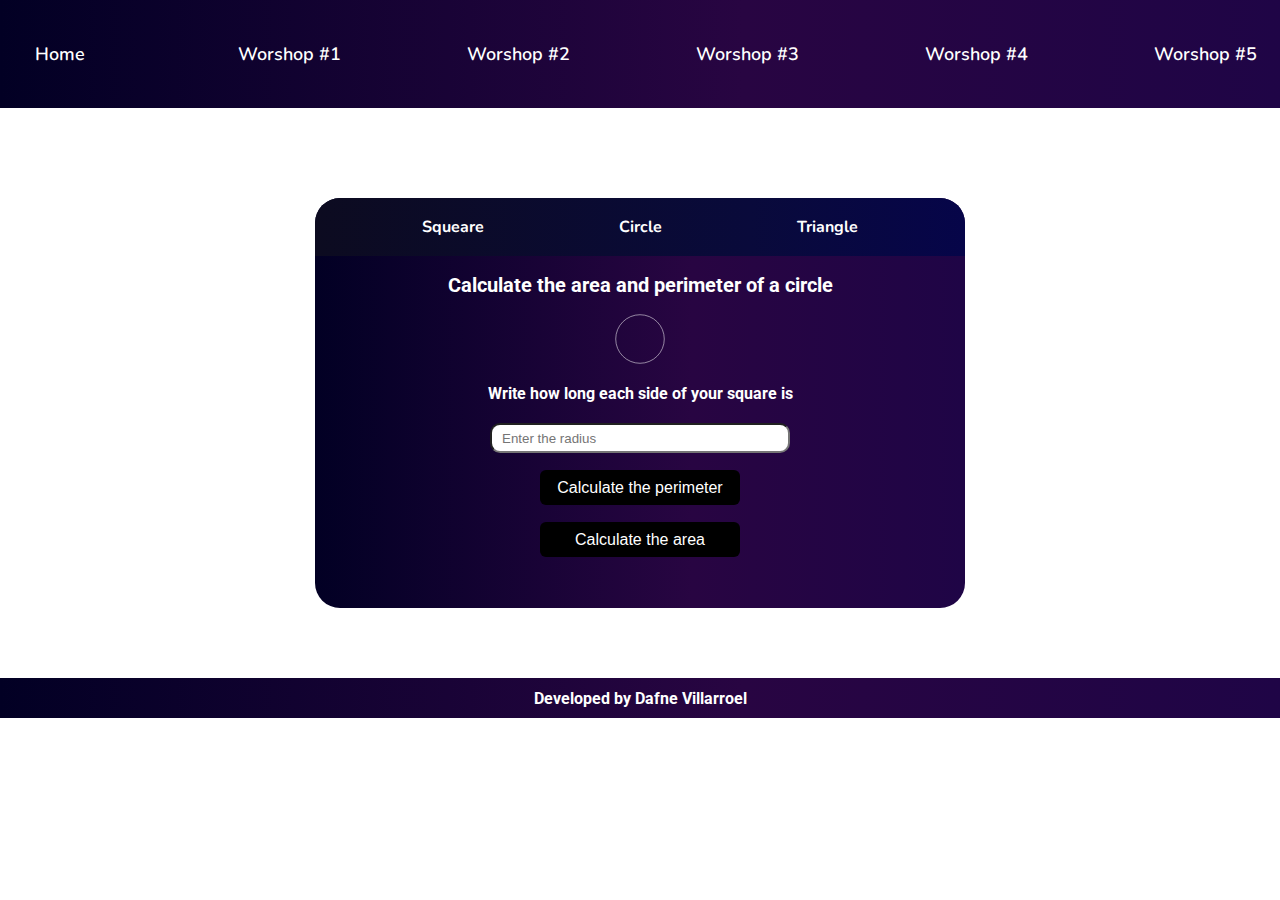
<file: circle.html>
<!DOCTYPE html>
<html lang="en">

<head>
  <meta charset="UTF-8">
  <meta http-equiv="X-UA-Compatible" content="IE=edge">
  <meta name="viewport" content="width=device-width, initial-scale=1.0">
  <title>Geometric figures - platzi-practical-course-javascript</title>
  <link rel="stylesheet" href="./public/css/figure.css">
  <link rel="stylesheet" href="./public/css/figureTablet.css" media="(min-width: 500px)">
  <link rel="preconnect" href="https://fonts.googleapis.com">
  <link rel="preconnect" href="https://fonts.gstatic.com" crossorigin>
  <link href="https://fonts.googleapis.com/css2?family=Nunito:wght@400;700&display=swap" rel="stylesheet">
  <link rel="preconnect" href="https://fonts.googleapis.com">
  <link rel="preconnect" href="https://fonts.gstatic.com" crossorigin>
  <link href="https://fonts.googleapis.com/css2?family=Nunito:wght@400;700&family=Roboto&display=swap" rel="stylesheet">

</head>

<body>
  <header class="header">
    <ul class="enlaces-menu">
      <li><a href="./index.html">Home</a></li>
      <li><a href="./circle.html">Worshop #1</a></li>
      <li><a href="./discounts.html">Worshop #2</a></li>
      <li><a href="./mean.html">Worshop #3</a></li>
      <li><a href="./median.html">Worshop #4</a></li>
      <li><a href="./mode.html">Worshop #5</a></li>
    </ul>
    <button class="ham" type="button">
      <span class="br-1"></span>
      <span class="br-2"></span>
      <span class="br-3"></span>
    </button>

  </header>

  <div class="wrapper">
    <div class="wrapper-content">
      <section class="circle-header">
        <section class="header-content">
          <ul class="Menu">
            <li class="Menu-item"><a href="./square.html">Squeare</a></li>
            <li class="Menu-item"><a href="./circle.html">Circle</a></li>
            <li class="Menu-item"><a href="./triangle.html">Triangle</a></li>
          </ul>
        </section>
        <section class="circle">
          <h2>Calculate the area and perimeter of a circle</h2>
          <div class="image">
            <img src="./public/images/oval.svg" alt="">
          </div>
          <label for="InputCircle">
            Write how long each side of your square is
          </label>
          <input id="InputCircle" type="number" placeholder="Enter the radius" />
          <button class="button-content" type="button" onclick="calculatePerimeterCircle()">
            Calculate the perimeter
          </button>
          <button class="button-content" type="button" onclick="calculateAreaCircle()">
            Calculate the area
          </button>
          <p id="ResultCp"></p>
          <p id="ResultCa"></p>
        </section>
    </div>
  </div>
  <section class="footer">
    <div>
      <h3>Developed by Dafne Villarroel</h3>
    </div>
  </section>
  <script src="./src/figures.js"></script>

</body>

</html>
</file>
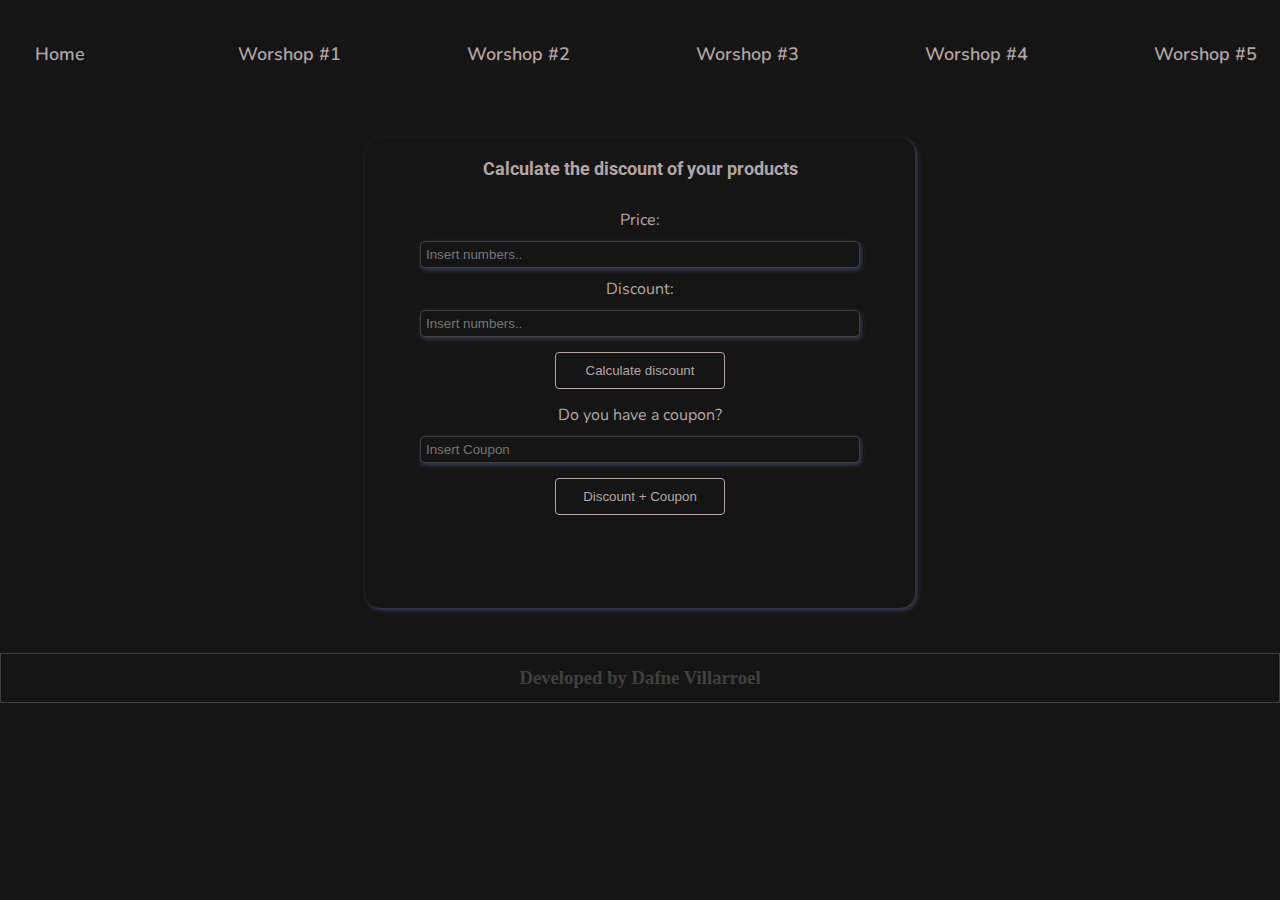
<file: discounts.html>
<!DOCTYPE html>
<html lang="en">

<head>
  <meta charset="UTF-8">
  <meta http-equiv="X-UA-Compatible" content="IE=edge">
  <meta name="viewport" content="width=device-width, initial-scale=1.0">
  <title>Percentages and discounts</title>
  <link rel="stylesheet" href="./public/css/discounts.css">
  <link rel="stylesheet" href="./public/css/discountsTablet.css" media="(min-width: 500px)">
  <link rel="preconnect" href="https://fonts.googleapis.com">
  <link rel="preconnect" href="https://fonts.gstatic.com" crossorigin>
  <link href="https://fonts.googleapis.com/css2?family=Nunito:wght@400;700&display=swap" rel="stylesheet">
  <link rel="preconnect" href="https://fonts.googleapis.com">
  <link rel="preconnect" href="https://fonts.gstatic.com" crossorigin>
  <link href="https://fonts.googleapis.com/css2?family=Nunito:wght@400;700&family=Roboto&display=swap" rel="stylesheet">
</head>

<body>
  <header class="header">
    <ul class="enlaces-menu">
      <li><a href="./index.html">Home</a></li>
      <li><a href="./circle.html">Worshop #1</a></li>
      <li><a href="./discounts.html">Worshop #2</a></li>
      <li><a href="./mean.html">Worshop #3</a></li>
      <li><a href="./median.html">Worshop #4</a></li>
      <li><a href="./mode.html">Worshop #5</a></li>
    </ul>
    <button class="ham" type="button">
      <span class="br-1"></span>
      <span class="br-2"></span>
      <span class="br-3"></span>
    </button>

  </header>
  <section class="wrapper">
    <div class="wrapper-content">
      <h2>Calculate the discount of your products</h2>
      <label for="InputPrice">Price:</label>
      <div>
        <input id="InputPrice" type="number" placeholder="Insert numbers..">
      </div>
      <label for="InputDiscound">Discount:</label>
      <input id="InputDiscound" type="number" placeholder="Insert numbers..">
      <button class="button-content" type="button" onclick="onclickButtonPriceDiscount()">
        Calculate discount
      </button>
      <label for="InputCoupon">Do you have a coupon?</label>
      <input id="InputCoupon" type="text" placeholder="Insert Coupon">
      <button class="button-content" type="button" onclick="onclickButtonPriceCupon()">
        Discount + Coupon
      </button>
      <p id="ResultP"></p>
      <p id="ResultPC"></p>
    </div>
  </section>
  <section class="footer">
    <h3>Developed by Dafne Villarroel</h3>
  </section>
  <script src="./src/discounts.js"></script>
</body>

</html>
</file>
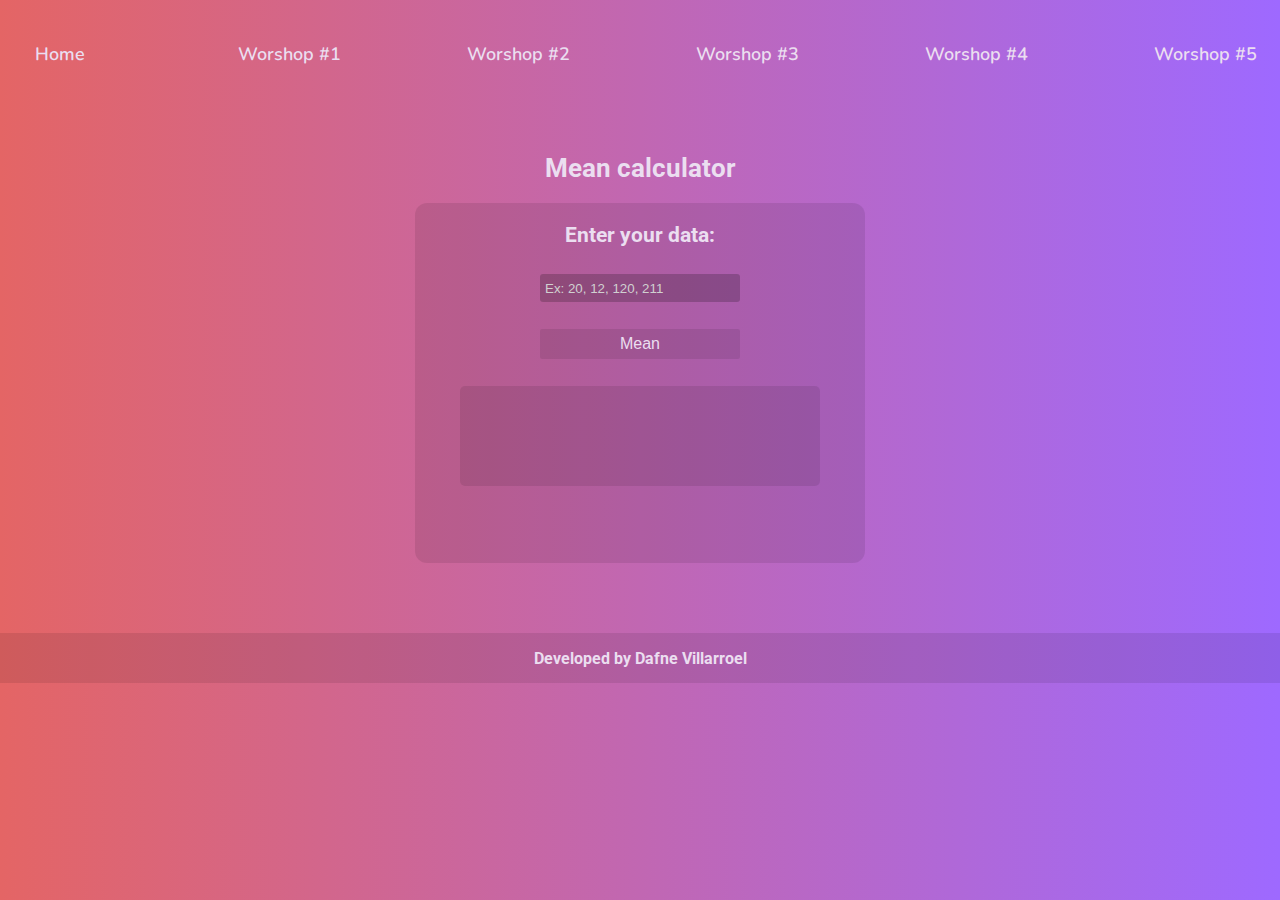
<file: mean.html>
<!DOCTYPE html>
<html lang="en">

<head>
  <meta charset="UTF-8">
  <meta http-equiv="X-UA-Compatible" content="IE=edge">
  <meta name="viewport" content="width=device-width, initial-scale=1.0">
  <link rel="preconnect" href="https://fonts.googleapis.com">
  <link rel="preconnect" href="https://fonts.gstatic.com" crossorigin>
  <link href="https://fonts.googleapis.com/css2?family=Roboto:wght@400;700&display=swap" rel="stylesheet">
  <link rel="preconnect" href="https://fonts.googleapis.com">
  <link rel="preconnect" href="https://fonts.gstatic.com" crossorigin>
  <link href="https://fonts.googleapis.com/css2?family=Nunito&display=swap" rel="stylesheet">
  <link rel="stylesheet" href="./public/css/mean.css">
  <link rel="stylesheet" href="./public/css/meanTablet.css" media="(min-width: 500px)">
  <title>Mean</title>
</head>

<body>
  <header class="header">
    <ul class="enlaces-menu">
      <li><a href="./index.html">Home</a></li>
      <li><a href="./circle.html">Worshop #1</a></li>
      <li><a href="./discounts.html">Worshop #2</a></li>
      <li><a href="./mean.html">Worshop #3</a></li>
      <li><a href="./median.html">Worshop #4</a></li>
      <li><a href="./mode.html">Worshop #5</a></li>
    </ul>
    <button class="ham" type="button">
      <span class="br-1"></span>
      <span class="br-2"></span>
      <span class="br-3"></span>
    </button>

  </header>
  <section class="wrapper">
    <h1>Mean calculator</h1>
    <div class="wrapper-content">
      <label for="CALCULATE-LIST">Enter your data: </label>
      <input id="CALCULATE-LIST" type="text" placeholder="Ex: 20, 12, 120, 211">
      <button class="button-content" type="button" onclick="calculateAverage()">Mean</button>
      <div class="answer_container">
        <p id="ResultM"></p>
      </div>

    </div>
  </section>
  <section class="footer">
    <h3>Developed by Dafne Villarroel</h3>
  </section>
  <script src="./src/mean.js"></script>
</body>

</html>
</file>
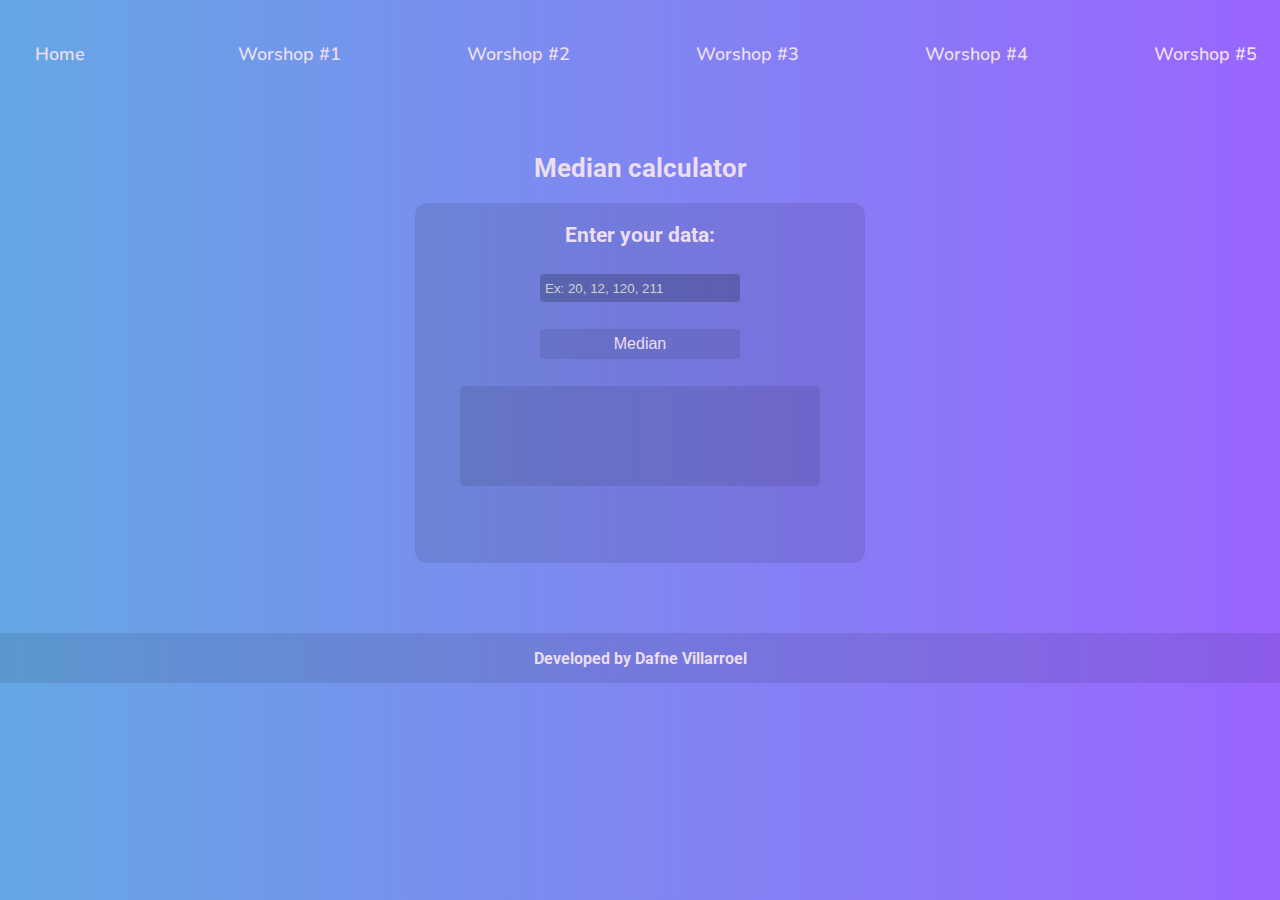
<file: median.html>
<!DOCTYPE html>
<html lang="en">

<head>
  <meta charset="UTF-8">
  <meta http-equiv="X-UA-Compatible" content="IE=edge">
  <meta name="viewport" content="width=device-width, initial-scale=1.0">
  <link rel="preconnect" href="https://fonts.googleapis.com">
  <link rel="preconnect" href="https://fonts.gstatic.com" crossorigin>
  <link href="https://fonts.googleapis.com/css2?family=Roboto:wght@400;700&display=swap" rel="stylesheet">
  <link rel="preconnect" href="https://fonts.googleapis.com">
  <link rel="preconnect" href="https://fonts.gstatic.com" crossorigin>
  <link href="https://fonts.googleapis.com/css2?family=Nunito&display=swap" rel="stylesheet">
  <link rel="stylesheet" href="./public/css/median.css">
  <link rel="stylesheet" href="./public/css/meanTablet.css" media="(min-width: 500px)">
  <title>Median</title>
</head>

<body>
  <header class="header">
    <ul class="enlaces-menu">
      <li><a href="./index.html">Home</a></li>
      <li><a href="./circle.html">Worshop #1</a></li>
      <li><a href="./discounts.html">Worshop #2</a></li>
      <li><a href="./mean.html">Worshop #3</a></li>
      <li><a href="./median.html">Worshop #4</a></li>
      <li><a href="./mode.html">Worshop #5</a></li>
    </ul>
    <button class="ham" type="button">
      <span class="br-1"></span>
      <span class="br-2"></span>
      <span class="br-3"></span>
    </button>

  </header>
  <section class="wrapper">
    <h1>Median calculator</h1>
    <div class="wrapper-content">
      <label for="CALCULATE-LIST">Enter your data: </label>
      <input id="CALCULATE-LIST" type="text" placeholder="Ex: 20, 12, 120, 211">
      <button class="button-content" type="button" onclick="calculateMedian()">Median</button>
      <div class="answer_container">
        <p id="ResultM"></p>
      </div>
    </div>
  </section>
  <section class="footer">
    <h3>Developed by Dafne Villarroel</h3>
  </section>
  <script src="./src/mean.js"></script>
</body>

</html>
</file>
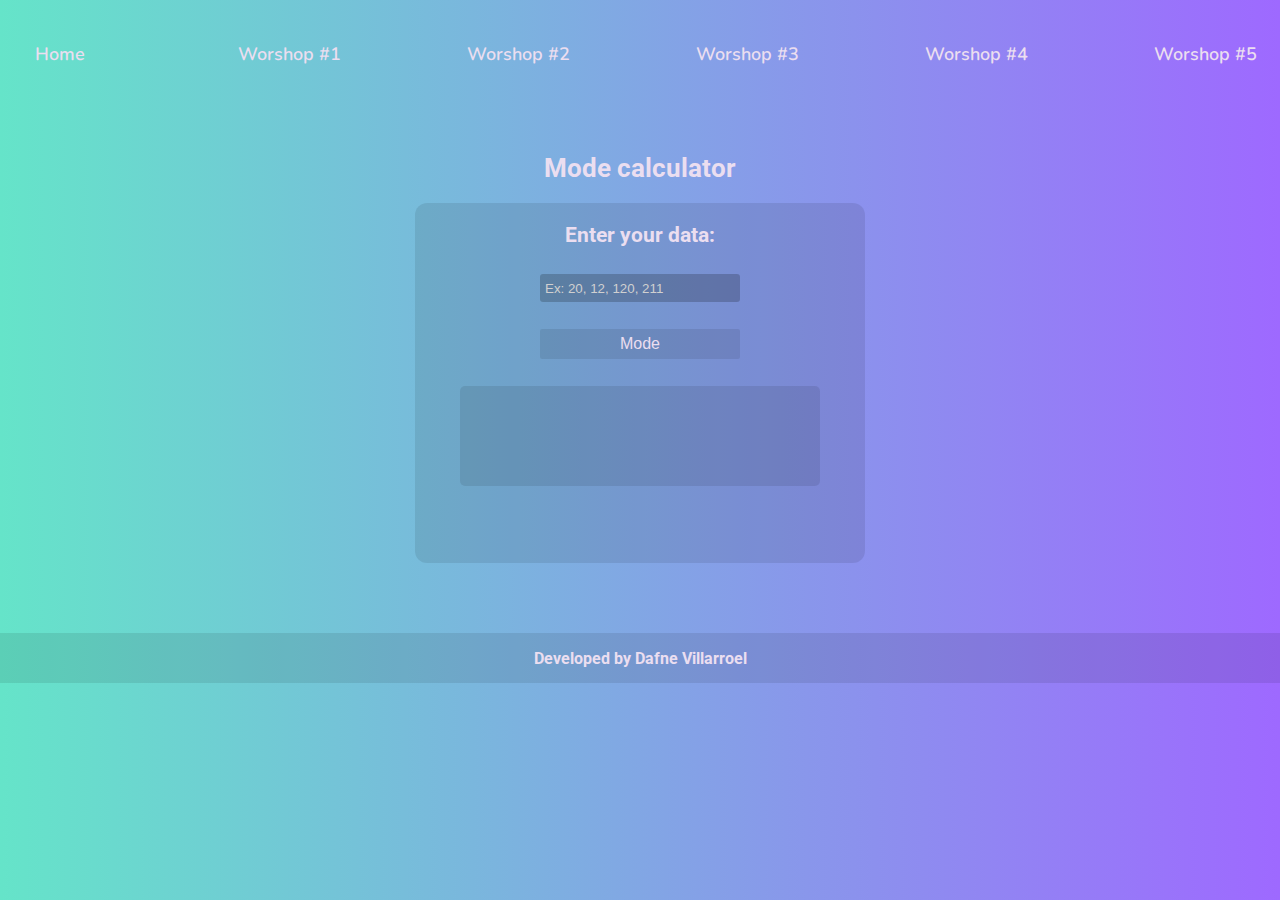
<file: mode.html>
<!DOCTYPE html>
<html lang="en">

<head>
  <meta charset="UTF-8">
  <meta http-equiv="X-UA-Compatible" content="IE=edge">
  <meta name="viewport" content="width=device-width, initial-scale=1.0">
  <link rel="preconnect" href="https://fonts.googleapis.com">
  <link rel="preconnect" href="https://fonts.gstatic.com" crossorigin>
  <link href="https://fonts.googleapis.com/css2?family=Roboto:wght@400;700&display=swap" rel="stylesheet">
  <link rel="preconnect" href="https://fonts.googleapis.com">
  <link rel="preconnect" href="https://fonts.gstatic.com" crossorigin>
  <link href="https://fonts.googleapis.com/css2?family=Nunito&display=swap" rel="stylesheet">
  <link rel="stylesheet" href="./public/css/mode.css">
  <link rel="stylesheet" href="./public/css/meanTablet.css" media="(min-width: 500px)">
  <title>Mode</title>
</head>

<body>
  <header class="header">
    <ul class="enlaces-menu">
      <li><a href="./index.html">Home</a></li>
      <li><a href="./circle.html">Worshop #1</a></li>
      <li><a href="./discounts.html">Worshop #2</a></li>
      <li><a href="./mean.html">Worshop #3</a></li>
      <li><a href="./median.html">Worshop #4</a></li>
      <li><a href="./mode.html">Worshop #5</a></li>
    </ul>
    <button class="ham" type="button">
      <span class="br-1"></span>
      <span class="br-2"></span>
      <span class="br-3"></span>
    </button>

  </header>
  <section class="wrapper">
    <h1>Mode calculator</h1>
    <div class="wrapper-content">
      <label for="CALCULATE-LIST">Enter your data: </label>
      <input id="CALCULATE-LIST" type="text" placeholder="Ex: 20, 12, 120, 211">
      <button class="button-content" type="button" onclick="calculateMode()">Mode</button>
      <div class="answer_container">
        <p id="ResultM"></p>
      </div>

    </div>
  </section>
  <section class="footer">
    <h3>Developed by Dafne Villarroel</h3>
  </section>
  <script src="./src/mean.js"></script>
</body>

</html>
</file>
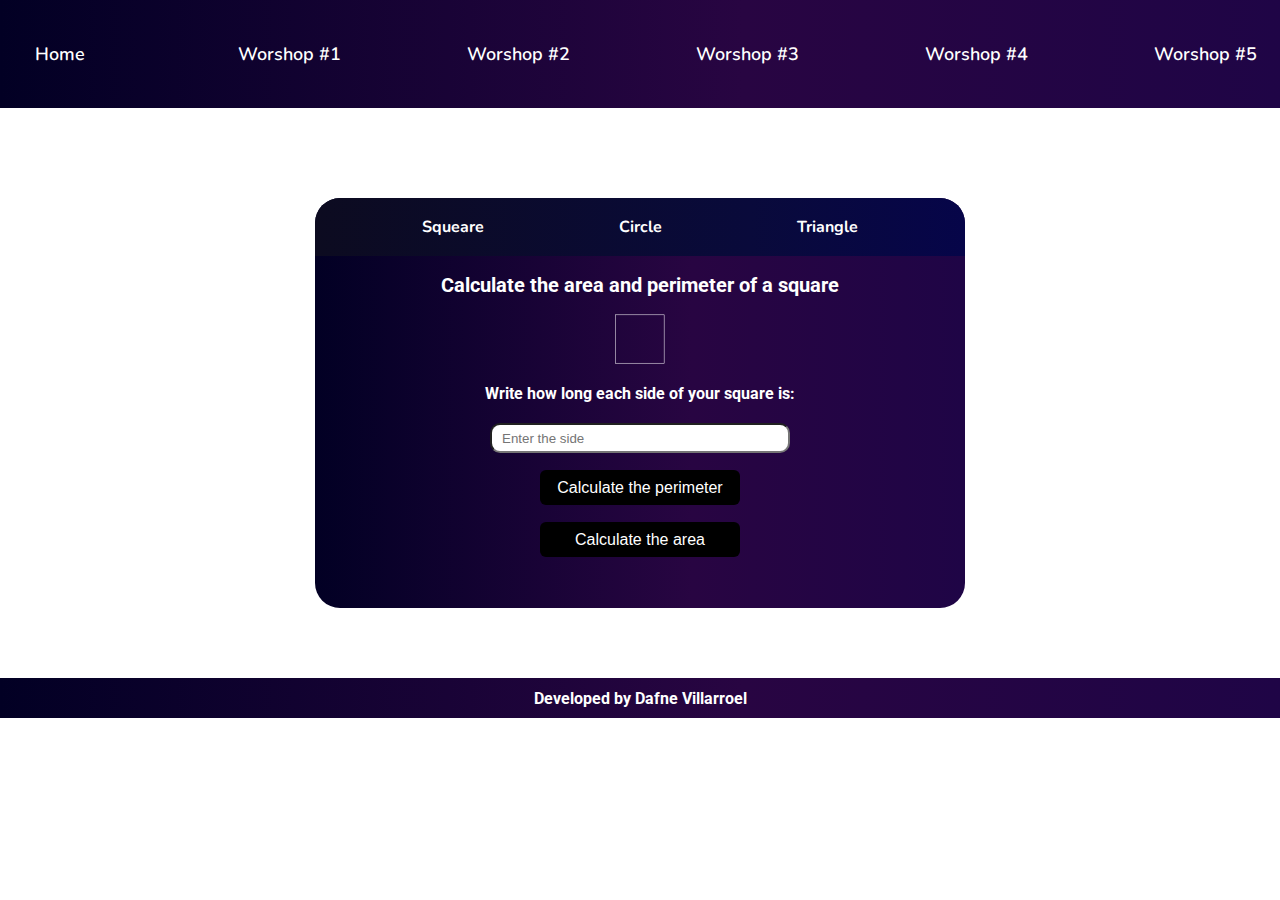
<file: square.html>
<!DOCTYPE html>
<html lang="en">

<head>
  <meta charset="UTF-8">
  <meta http-equiv="X-UA-Compatible" content="IE=edge">
  <meta name="viewport" content="width=device-width, initial-scale=1.0">
  <title>Geometric figures - platzi-practical-course-javascript</title>
  <link rel="stylesheet" href="./public/css/figure.css">
  <link rel="stylesheet" href="./public/css/figureTablet.css" media="(min-width: 500px)">
  <link rel="preconnect" href="https://fonts.googleapis.com">
  <link rel="preconnect" href="https://fonts.gstatic.com" crossorigin>
  <link href="https://fonts.googleapis.com/css2?family=Nunito:wght@400;700&display=swap" rel="stylesheet">
  <link rel="preconnect" href="https://fonts.googleapis.com">
  <link rel="preconnect" href="https://fonts.gstatic.com" crossorigin>
  <link href="https://fonts.googleapis.com/css2?family=Nunito:wght@400;700&family=Roboto&display=swap" rel="stylesheet">

</head>

<body>

  <header class="header">
    <ul class="enlaces-menu">
      <li><a href="./index.html">Home</a></li>
      <li><a href="./circle.html">Worshop #1</a></li>
      <li><a href="./discounts.html">Worshop #2</a></li>
      <li><a href="./mean.html">Worshop #3</a></li>
      <li><a href="./median.html">Worshop #4</a></li>
      <li><a href="./mode.html">Worshop #5</a></li>
    </ul>
    <button class="ham" type="button">
      <span class="br-1"></span>
      <span class="br-2"></span>
      <span class="br-3"></span>
    </button>

  </header>
  </section>
  <div class="wrapper">
    <div class="wrapper-content">
      <section class="square">
        <section class="header-content">
          <ul class="Menu">
            <li class="Menu-item"><a href="">Squeare</a></li>
            <li class="Menu-item"><a href="./circle.html">Circle</a></li>
            <li class="Menu-item"><a href="./triangle.html">Triangle</a></li>
          </ul>
        </section>
        <h2>Calculate the area and perimeter of a square</h2>
        <div class="image">
          <img src="/public/images/square.svg" alt="">
        </div>
        <label for="InputSquare">
          Write how long each side of your square is:
        </label>
        <input id="InputSquare" type="number" placeholder="Enter the side" />
        <div class="buttons">
          <button class="button-content" type="button" onclick="calculatePerimeterSquare()">
            Calculate the perimeter
          </button>
          <button class="button-content" type="button" onclick="calculateAreaSquare()">
            Calculate the area
          </button>
        </div>
        <p id="ResultSp"></p>
        <p id="ResultSa"></p>
      </section>
    </div>
  </div>
  <section class="footer">
    <div>
      <h3>Developed by Dafne Villarroel</h3>
    </div>
  </section>
  <script src="./src/figures.js"></script>
</body>

</html>
</file>
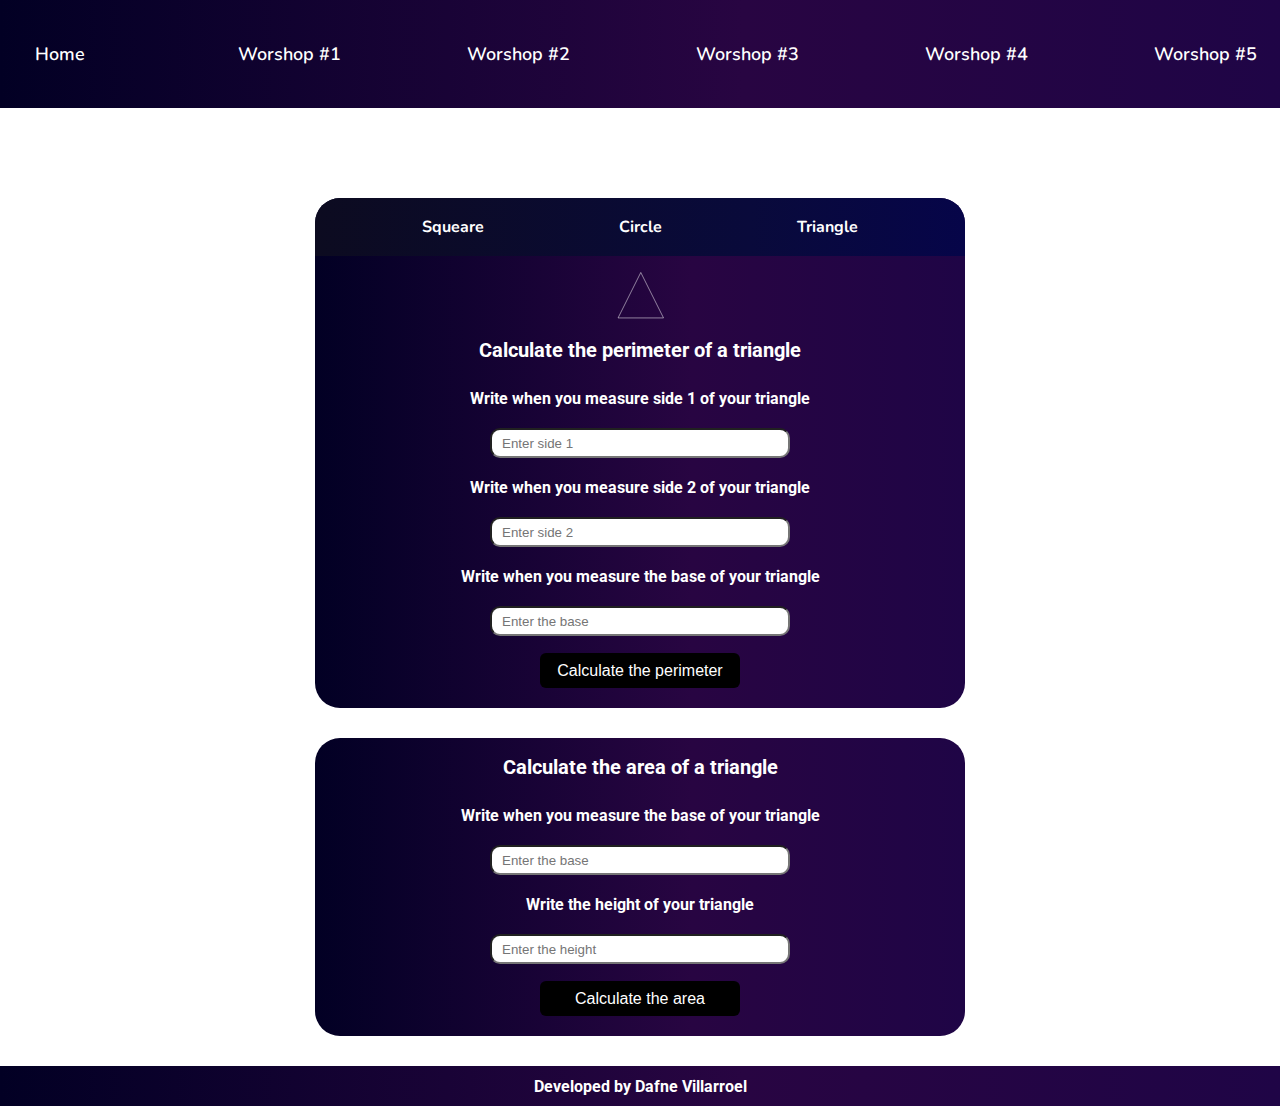
<file: triangle.html>
<!DOCTYPE html>
<html lang="en">

<head>
  <meta charset="UTF-8">
  <meta http-equiv="X-UA-Compatible" content="IE=edge">
  <meta name="viewport" content="width=device-width, initial-scale=1.0">
  <title>Geometric figures - platzi-practical-course-javascript</title>
  <link rel="stylesheet" href="./public/css/triangle.css">
  <link rel="stylesheet" href="./public/css/figureTablet.css" media="(min-width: 500px)">
  <link rel="preconnect" href="https://fonts.googleapis.com">
  <link rel="preconnect" href="https://fonts.gstatic.com" crossorigin>
  <link href="https://fonts.googleapis.com/css2?family=Nunito:wght@400;700&display=swap" rel="stylesheet">
  <link rel="preconnect" href="https://fonts.googleapis.com">
  <link rel="preconnect" href="https://fonts.gstatic.com" crossorigin>
  <link href="https://fonts.googleapis.com/css2?family=Nunito:wght@400;700&family=Roboto&display=swap" rel="stylesheet">

</head>

<body>
  <header class="header">
    <ul class="enlaces-menu">
      <li><a href="./index.html">Home</a></li>
      <li><a href="./circle.html">Worshop #1</a></li>
      <li><a href="./discounts.html">Worshop #2</a></li>
      <li><a href="./mean.html">Worshop #3</a></li>
      <li><a href="./median.html">Worshop #4</a></li>
      <li><a href="./mode.html">Worshop #5</a></li>
    </ul>
    <button class="ham" type="button">
      <span class="br-1"></span>
      <span class="br-2"></span>
      <span class="br-3"></span>
    </button>

  </header>
  </section>
  <div class="wrapper">
    <div class="wrapper-content">
      <section class="header-content">
        <ul class="Menu">
          <li class="Menu-item"><a href="./square.html">Squeare</a></li>
          <li class="Menu-item"><a href="./circle.html">Circle</a></li>
          <li class="Menu-item"><a href="./triangle.html">Triangle</a></li>
        </ul>
      </section>
      <div class="image">
        <img src="./public/images/trianglel.svg" alt="">
      </div>
      <h2>Calculate the perimeter of a triangle</h2>

      <label for="InputSideA">
        Write when you measure side 1 of your triangle
      </label>
      <input class="inputA" id="InputSideA" type="number" placeholder="Enter side 1" />
      <label for="InputSideB">
        Write when you measure side 2 of your triangle
      </label>
      <input class="inputA" id="InputSideB" type="number" placeholder="Enter side 2" />
      <label for="InputSideC">
        Write when you measure the base of your triangle
      </label>
      <input class="inputA" id="InputSideC" type="number" placeholder="Enter the base" />
      <button class="button-content" class="buttonA" type="button" onclick="calculatePerimeterTriangle()">
        Calculate the perimeter
      </button>
      <p id="ResultTp"></p>
    </div>
    <div class="wrapper-content">
      <h2>Calculate the area of a triangle</h2>
      <label for="InputSideD">
        Write when you measure the base of your triangle
      </label>
      <input id="InputSideD" type="number" placeholder="Enter the base" />
      <label for="InputSideE">
        Write the height of your triangle
      </label>
      <input id="InputSideE" type="text" placeholder="Enter the height">
      <button class="button-content" class="buttonB" type="button" onclick="calculateAreaTriangle()">
        Calculate the area
      </button>
      <p id="ResultTa"></p>
    </div>
  </div>
  <section class="footer">
    <div>
      <h3>Developed by Dafne Villarroel</h3>
    </div>
  </section>
  <script src="./src/figures.js"></script>
</body>

</html>
</file>
<file: public/css/figure.css>
*{
  margin:0;
  padding:0;
  box-sizing: border-box;
}

:root{
--color-menu:white;
--dark-color: linear-gradient(90deg, rgba(2,0,36,1) 0%, rgba(40,5,66,1) 58%, rgba(31,5,70,1) 100%);
--roboto:'Roboto', sans-serif;
--nunito: 'Nunito', sans-serif;
--blue-color:linear-gradient(90deg, rgba(12,11,32,1) 0%, rgba(9,10,59,1) 67%, rgba(6,5,73,1) 100%);
--violet-color:#C194F7;
}
.ham{
  cursor:pointer;
  border:none;
  margin: 0;
  padding: 0;
  background-color: transparent;
  position: absolute;
  top:15px;
  right: 25px;
}
.ham span{
  display: block;
  background-color:var(--color-menu);
  height: 3px;
  width: 28px;
  margin: 10px auto;
  border-radius: 2px;
}
.enlaces-menu{
  display: flex;
  padding:0;
  background-image:url(https://www.xtrafondos.com/descargar.php?id=3149&resolucion=2560x1440);
  animation: movement 20s infinite linear alternate;
  flex-direction: column;
  justify-content: space-around;
  align-items: center;
  height: 100vh;
  margin:0;
  padding: 0;
  width: 100%;
  display: none;
  font-family: var(--nunito);
}
.enlaces-menu li{
  padding: 0 40px;
  list-style-type: none;
  transition: 0.3s;
}
.enlaces-menu li a{
   color: var(--color-menu);
   text-decoration: none;
   font-size: 16px;
   font-weight: 600;
}
.enlaces-menu li:hover{
  background:var(--violet-details);
}
.enlaces-menu li{
  width: 100%;
  text-align: center;
  padding: 20px;
}
.enlaces-menu.activado{
  display: flex;
}
.wrapper{
  display: flex;
  flex-direction: column;
  width: 100%;
  min-height:570px;
  background-image:url(https://www.xtrafondos.com/descargar.php?id=3149&resolucion=2560x1440);
  animation: movement 20s infinite linear alternate;

}

@keyframes movement {
  from{
 background-position: bottom left;
  }to{
 background-position: top right;
  }
}
.wrapper-content{
  width: 90%;
  min-height:410px;
  min-width: 270px;
  max-width: 900px;
  margin:0 auto;
  margin-block-start: 90px;
  background: var(--dark-color);
  color: var(--color-menu);
  font-family: var(--roboto);
  border-radius: 25px;
}
.image img{
  width: 130px;
  height: 50px;
  margin-left: auto;
  margin-right: auto;
  display: block;
}

.button-content{
  display: flex;
  justify-content: center;
  align-items: center;
  border-radius: 6px;
  border:none;
  width: 180px;
  height: 30px;
  font-size: 14px;
  padding: 16px;
  background:black;
  color:var(--color-menu);
  margin: 17px auto;
}
.button-content:hover{
  background:#a945c7;
  box-shadow: 0 0 10px #a945c7, 0 0 40px #a945c7, 0 0 80px #a945c7;
}
label{
  display: flex;
  justify-content: center;
  align-items: center;
  margin-block: 20px;
  font-size: 14px;
  font-weight: bold;
}
input{
  display: flex;
  justify-content: center;
  border-radius: 10px;
  width: 240px;
  height: 30px;
  margin-block:10px;
  padding-inline: 10px;
  margin: 0 auto;
}

.header-content{
background:var(--blue-color);
border-top-left-radius: 25px;
border-top-right-radius: 25px;
}
.Menu{
display: flex;
list-style: none;
justify-content: space-around;
padding-inline: 40px;
}
ul li a{
  text-decoration: none;
  color:var(--color-menu);
  font-weight: bold;
  font-family: var(--nunito);
}
ul li a:hover{
   color:var(--violet-color);
}
.Menu-item{
margin-block:18px;
}
h2{
  width: 90%;
  font-size: 18px;
  font-weight: bold;
  padding-block: 7px;
  text-align: center;
  margin: 10px auto;
}

p{
  font-size: 14px;
  text-align: center;
  margin-block: 10px;
  font-family: var(--nunito);
}
.footer{
  display: flex;
  justify-content: center;
  align-items: center;
  width: 100%;
  height: 40px;
  background: var(--dark-color);
   font-family: var(--roboto);
   font-size: 12px;
   color: var(--color-menu);
}
</file>
<file: public/css/figureTablet.css>
.enlaces-menu{
  width: 100%;
  display: flex;
  flex-direction: row;
  justify-content: space-between;
  padding-inline-end:15px;
  height:12vh;
  background: var(--dark-color);
}
.enlaces-menu li{
  width: 120px;
  padding: 0px;
  border-radius: 25px;
}
.enlaces-menu li:hover{
  box-shadow: 0px 0px 20px var(--violet-details);
  letter-spacing: 1px;
  transform: scale(1.05);
}
.ham span{
  display: none;
}
.enlaces-menu li a{
  font-size: 18px;
}
.wrapper-content{
  width:650px;
}
label{
  font-size: 16px;
}
h2{
  font-size: 20px;
}
p{
  font-size: 16px;
  margin-block: 20px;
}
input{
  width: 300px;
}
.button-content{
  width: 200px;
  height: 35px;
  font-size: 16px;
  padding: 16px;
}
.footer{
  font-size: 14px;
}
</file>
<file: public/css/discounts.css>
*{
  margin:0;
  padding:0;
  box-sizing: border-box;
}

:root{
--background:#151515;
--color-menu:#B4A5A5;
--color-border:#404040;
--shadow:#3c415c;
--roboto:'Roboto', sans-serif;
--nunito: 'Nunito', sans-serif;
--white:#FFFFFF;
}
body{
  background: var(--background);
}
.ham{
  cursor:pointer;
  border:none;
  margin: 0;
  padding: 0;
  background-color: transparent;
  position: absolute;
  top:15px;
  right: 25px;
}
.ham span{
  display: block;
  background-color:var(--color-menu);
  height: 3px;
  width: 28px;
  margin: 10px auto;
  border-radius: 2px;
}
.enlaces-menu{
  display: flex;
  padding:0;
  flex-direction: column;
  justify-content: space-around;
  align-items: center;
  height: 100vh;
  margin:0;
  padding: 0;
  width: 100%;
  display: none;
  font-family: var(--nunito);
}
.enlaces-menu li{
  padding: 0 40px;
  list-style-type: none;
}
.enlaces-menu li a{
   color: var(--color-menu);
   text-decoration: none;
   font-size: 16px;
   font-weight: 600;
}
.enlaces-menu li:hover{
  background:var(--violet-details);
}
.enlaces-menu li{
  width: 100%;
  text-align: center;
  padding: 20px;
}
.enlaces-menu.activado{
  display: flex;
}
.wrapper{
  width: 90%;
  height:100%;
  margin:0 auto;
}
.wrapper-content{
  width: 90%;
  min-height:470px;
  min-width: 288px;
  max-width: 900px;
  border-radius: 15px;
  margin:0 auto;
  margin-block-start: 80px;
  box-shadow: 2px 2px 5px var(--shadow);
}
h2{
  text-align: center;
  padding-block: 20px;
  font-family: var(--roboto);
  color: var(--color-menu);
  font-size: 18px;
}
label{
  display:block;
  text-align: center;
  margin-block:10px;
  font-family: var(--nunito);
  color: var(--color-menu);
}
input{
  display: block;
  width: 80%;
  margin: 0 auto;
 padding-block: 5px;
 padding-inline: 5px;
 border: 1px solid var(--color-border);
 background: var(--background);
 box-shadow: 1px 2px 5px var(--shadow);
 border-radius: 5px;
 color:var(--color-menu);
}
.button-content{
  display: block;
   width:170px;
   margin:0 auto;
   margin-block: 15px;
   background: var(--background);
   padding-block: 10px;
   color:var(--color-menu);
   box-shadow: 1px 3px 8px var(--pink-shadow);
   border: 1px solid var(--color-menu);
   border-radius: 4px;
}
.button-content:hover{
  background: #323033;
  box-shadow: 3px 3px 5px var(--shadow);
}
p{
  font-family: var(--roboto);
  text-align: center;
  margin-block:10px;
  font-weight: bold;
  color: var(--color-menu);
  font-size: 14px;
}
.footer{
  display: flex;
  justify-content:center;
  align-items: center;
  height: 50px;
  margin-block-start: 45px;
  background: var(--background);
  color: var(--color-border);
  border: 1px solid var(--color-border);
}
</file>
<file: public/css/discountsTablet.css>
.enlaces-menu{
  width: 100%;
  display: flex;
  flex-direction: row;
  justify-content: space-between;
  padding-inline-end:15px;
  height:12vh;
  background: var(--dark-color);
}
.enlaces-menu li{
  width: 120px;
  padding: 0px;
  border-radius: 25px;
}
.enlaces-menu li:hover{
  letter-spacing: 1px;
  transform: scale(1.05);
}
.ham span{
  display: none;
}
.enlaces-menu li a{
  font-size: 18px;
}
.wrapper-content{
  width: 550px;
  margin-block-start: 30px;
}
</file>
<file: public/css/mean.css>
*{
    margin:0;
    padding:0;
    box-sizing: border-box;
}

:root{
  --roboto:'Roboto', sans-serif;
  --nunito: 'Nunito', sans-serif;
  --back:linear-gradient(90deg, rgba(228,101,101,1) 0%, rgba(158,105,255,1) 100%);
 --light-violet:#EBDEF0;
  --dark-gray:rgba(0, 0, 0, 0.2);
  --dark-gray2:rgba(0, 0, 0, 0.4);
  --light-gray:rgba(0, 0, 0, 0.09);
  --light-gray2:#D0D0D0;
}

body{
  background: var(--back);
  color: var(--light-violet);
}
.ham{
  cursor:pointer;
  border:none;
  margin: 0;
  padding: 0;
  background-color: transparent;
  position: absolute;
  top:15px;
  right: 25px;
}
.ham span{
  display: block;
  background-color:var(--light-violet);
  height: 3px;
  width: 28px;
  margin: 10px auto;
  border-radius: 2px;
}
.enlaces-menu{
  display: flex;
  padding:0;
  flex-direction: column;
  justify-content: space-around;
  align-items: center;
  height: 100vh;
  margin:0;
  padding: 0;
  width: 100%;
  display: none;
  font-family: var(--nunito);
}
.enlaces-menu li{
  padding: 0 40px;
  list-style-type: none;
  transition: 0.3s;
}
.enlaces-menu li a{
   color: var(--color-menu);
   text-decoration: none;
   font-size: 16px;
   font-weight: 600;
}
.enlaces-menu li:hover{
  background:var(--violet-details);
}
.enlaces-menu li{
  width: 100%;
  text-align: center;
  padding: 20px;
}
.enlaces-menu.activado{
  display: flex;
}
.wrapper{
  width: 90%;
  display: flex;
  justify-content: center;
  flex-direction: column;
  align-items: center;
  min-height: 515px;
  margin-block-start: 20px;
  font-family: var(--roboto);
}
.wrapper-content{
  width: 90%;
  height: 360px;
  min-width: 250px;
  max-width: 900px;
  margin:0 auto;
  background: var(--light-gray);
  border-radius: 12px;
  margin-block-start: 20px;
}
label{
  display:block;
  margin:0 auto;
  font-weight: bold;
  margin-block: 20px;
  text-align: center;
}
input{
  display: block;
  width: 200px;
  height: 28px;
  margin:0 auto;
  background: var(--dark-gray );
  border:none;
  border-radius: 3px;
  padding-inline: 5px;
  margin-block-start: 27px;
  color:var(--light-violet);
}
::placeholder { color:var(--light-gray2)}

.button-content{
  display: flex;
  justify-content: center;
  align-items: center;
  margin: auto;
  width: 200px;
  height: 30px;
  border-radius: 2px;
  border:none;
  margin-block: 27px;
  background: var(--light-gray);
  color:var(--light-violet);
}
.button-content:hover{
  background: var(--dark-gray2);
}
.answer_container{
  width:80%;
  min-height: 100px;
  margin: auto;
  border-radius: 5px;
  background: var(--light-gray);
}
.footer{
  display: flex;
  justify-content: center;
  align-items: center;
  width: 100%;
  height: 50px;
  background: var(--light-gray);
   font-family: var(--roboto);
   font-size: 12px;
}
p{
 padding-block: 10px;
 padding-inline: 6px;
 font-size: 14px;
 font-weight: bold;
}
</file>
<file: public/css/meanTablet.css>
.enlaces-menu{
  width: 100%;
  display: flex;
  flex-direction: row;
  justify-content: space-between;
  padding-inline-end:15px;
  height:12vh;
  background: var(--dark-color);
}
.enlaces-menu li{
  width: 120px;
  padding: 0px;
  border-radius: 25px;
}
.enlaces-menu li:hover{
  letter-spacing: 1px;
  transform: scale(1.05);
}
.ham span{
  display: none;
}
.enlaces-menu li a{
  font-size: 18px;
}
.wrapper{
  margin:0 auto;
  min-height:550px;
  margin-block-start: -25px;
}
.wrapper-content{
  width:450px;
}
h1{
  font-size:26px;
}
label{
  font-size: 21px;
}
.button-content{
  font-size: 16px;
}
p{
  font-size: 16px;
}
.footer{
  display: flex;
  justify-content: center;
  align-items: center;
  width: 100%;
  height: 50px;
   font-size: 14px;
}
</file>
<file: public/css/median.css>
*{
    margin:0;
    padding:0;
    box-sizing: border-box;
}

:root{
  --roboto:'Roboto', sans-serif;
  --nunito: 'Nunito', sans-serif;

 --light-violet:#EBDEF0;
  --dark-gray:rgba(0, 0, 0, 0.2);
  --dark-gray2:rgba(0, 0, 0, 0.4);
  --light-gray:rgba(0, 0, 0, 0.09);
  --light-gray2:#D0D0D0;
  --back:linear-gradient(90deg, rgba(101,167,228,1) 0%, rgba(154,101,255,1) 100%);
}

body{
  background: var(--back);
  color: var(--light-violet);
}
.ham{
  cursor:pointer;
  border:none;
  margin: 0;
  padding: 0;
  background-color: transparent;
  position: absolute;
  top:15px;
  right: 25px;
}
.ham span{
  display: block;
  background-color:var(--light-violet);
  height: 3px;
  width: 28px;
  margin: 10px auto;
  border-radius: 2px;
}
.enlaces-menu{
  display: flex;
  padding:0;
  flex-direction: column;
  justify-content: space-around;
  align-items: center;
  height: 100vh;
  margin:0;
  padding: 0;
  width: 100%;
  display: none;
  font-family: var(--nunito);
}
.enlaces-menu li{
  padding: 0 40px;
  list-style-type: none;
  transition: 0.3s;
}
.enlaces-menu li a{
   color: var(--color-menu);
   text-decoration: none;
   font-size: 16px;
   font-weight: 600;
}
.enlaces-menu li:hover{
  background:var(--violet-details);
}
.enlaces-menu li{
  width: 100%;
  text-align: center;
  padding: 20px;
}
.enlaces-menu.activado{
  display: flex;
}
.wrapper{
  width: 90%;
  display: flex;
  justify-content: center;
  flex-direction: column;
  align-items: center;
  min-height: 515px;
  margin-block-start: 20px;
  font-family: var(--roboto);
}
.wrapper-content{
  width: 90%;
  height: 360px;
  min-width: 250px;
  max-width: 900px;
  margin:0 auto;
  background: var(--light-gray);
  border-radius: 12px;
  margin-block-start: 20px;
}
label{
  display:block;
  margin:0 auto;
  font-weight: bold;
  margin-block: 20px;
  text-align: center;
}
input{
  display: block;
  width: 200px;
  height: 28px;
  margin:0 auto;
  background: var(--dark-gray );
  border:none;
  border-radius: 3px;
  padding-inline: 5px;
  margin-block-start: 27px;
  color:var(--light-violet);
}
::placeholder { color:var(--light-gray2)}

.button-content{
  display: flex;
  justify-content: center;
  align-items: center;
  margin: auto;
  width: 200px;
  height: 30px;
  border-radius: 2px;
  border:none;
  margin-block: 27px;
  background: var(--light-gray);
  color:var(--light-violet);
}
.button-content:hover{
  background: var(--dark-gray2);
}
.answer_container{
  width:80%;
  min-height: 100px;
  margin: auto;
  border-radius: 5px;
  background: var(--light-gray);
}
.footer{
  display: flex;
  justify-content: center;
  align-items: center;
  width: 100%;
  height: 50px;
  background: var(--light-gray);
   font-family: var(--roboto);
   font-size: 12px;
}
p{
 padding-block: 10px;
 padding-inline: 6px;
 font-size: 14px;
 font-weight: bold;
}
</file>
<file: public/css/mode.css>
*{
    margin:0;
    padding:0;
    box-sizing: border-box;
}

:root{
  --roboto:'Roboto', sans-serif;
  --nunito: 'Nunito', sans-serif;
 --light-violet:#EBDEF0;
  --dark-gray:rgba(0, 0, 0, 0.2);
  --dark-gray2:rgba(0, 0, 0, 0.4);
  --light-gray:rgba(0, 0, 0, 0.09);
   --back:linear-gradient(90deg, rgba(101,228,201,1) 0%, rgba(158,105,255,1) 100%);
  --light-gray2:#D0D0D0;
}

body{
  background: var(--back);
  color: var(--light-violet);
}
.ham{
  cursor:pointer;
  border:none;
  margin: 0;
  padding: 0;
  background-color: transparent;
  position: absolute;
  top:15px;
  right: 25px;
}
.ham span{
  display: block;
  background-color:var(--light-violet);
  height: 3px;
  width: 28px;
  margin: 10px auto;
  border-radius: 2px;
}
.enlaces-menu{
  display: flex;
  padding:0;
  flex-direction: column;
  justify-content: space-around;
  align-items: center;
  height: 100vh;
  margin:0;
  padding: 0;
  width: 100%;
  display: none;
  font-family: var(--nunito);
}
.enlaces-menu li{
  padding: 0 40px;
  list-style-type: none;
  transition: 0.3s;
}
.enlaces-menu li a{
   color: var(--color-menu);
   text-decoration: none;
   font-size: 16px;
   font-weight: 600;
}
.enlaces-menu li:hover{
  background:var(--violet-details);
}
.enlaces-menu li{
  width: 100%;
  text-align: center;
  padding: 20px;
}
.enlaces-menu.activado{
  display: flex;
}
.wrapper{
  width: 90%;
  display: flex;
  justify-content: center;
  flex-direction: column;
  align-items: center;
  min-height: 515px;
  margin-block-start: 20px;
  font-family: var(--roboto);
}
.wrapper-content{
  width: 90%;
  height: 360px;
  min-width: 250px;
  max-width: 900px;
  margin:0 auto;
  background: var(--light-gray);
  border-radius: 12px;
  margin-block-start: 20px;
}
label{
  display:block;
  margin:0 auto;
  font-weight: bold;
  margin-block: 20px;
  text-align: center;
}
input{
  display: block;
  width: 200px;
  height: 28px;
  margin:0 auto;
  background: var(--dark-gray );
  border:none;
  border-radius: 3px;
  padding-inline: 5px;
  margin-block-start: 27px;
  color:var(--light-violet);
}
::placeholder { color:var(--light-gray2)}

.button-content{
  display: flex;
  justify-content: center;
  align-items: center;
  margin: auto;
  width: 200px;
  height: 30px;
  border-radius: 2px;
  border:none;
  margin-block: 27px;
  background: var(--light-gray);
  color:var(--light-violet);
}
.button-content:hover{
  background: var(--dark-gray2);
}
.answer_container{
  width:80%;
  min-height: 100px;
  margin: auto;
  border-radius: 5px;
  background: var(--light-gray);
}
.footer{
  display: flex;
  justify-content: center;
  align-items: center;
  width: 100%;
  height: 50px;
  background: var(--light-gray);
   font-family: var(--roboto);
   font-size: 12px;
}
p{
 padding-block: 10px;
 padding-inline: 6px;
 font-size: 14px;
 font-weight: bold;
}
</file>
<file: public/css/triangle.css>
*{
  margin:0;
  padding:0;
  box-sizing: border-box;
}

:root{
--color-menu:white;
--dark-color: linear-gradient(90deg, rgba(2,0,36,1) 0%, rgba(40,5,66,1) 58%, rgba(31,5,70,1) 100%);
--roboto:'Roboto', sans-serif;
--nunito: 'Nunito', sans-serif;
--blue-color:linear-gradient(90deg, rgba(12,11,32,1) 0%, rgba(9,10,59,1) 67%, rgba(6,5,73,1) 100%);
--violet-color:#C194F7;
}
.ham{
  cursor:pointer;
  border:none;
  margin: 0;
  padding: 0;
  background-color: transparent;
  position: absolute;
  top:15px;
  right: 25px;
}
.ham span{
  display: block;
  background-color:var(--color-menu);
  height: 3px;
  width: 28px;
  margin: 10px auto;
  border-radius: 2px;
}
.enlaces-menu{
  display: flex;
  padding:0;
  background-image:url(https://www.xtrafondos.com/descargar.php?id=3149&resolucion=2560x1440);
  animation: movement 20s infinite linear alternate;
  flex-direction: column;
  justify-content: space-around;
  align-items: center;
  height: 100vh;
  margin:0;
  padding: 0;
  width: 100%;
  display: none;
  font-family: var(--nunito);
}
.enlaces-menu li{
  padding: 0 40px;
  list-style-type: none;
  transition: 0.3s;
}
.enlaces-menu li a{
   color: var(--color-menu);
   text-decoration: none;
   font-size: 16px;
   font-weight: 600;
}
.enlaces-menu li:hover{
  background:var(--violet-details);
}
.enlaces-menu li{
  width: 100%;
  text-align: center;
  padding: 20px;
}
.enlaces-menu.activado{
  display: flex;
}
.wrapper{
  display: flex;
  flex-direction: column;
  width: 100%;
  min-height:770px;
  background-image:url(https://www.xtrafondos.com/descargar.php?id=3149&resolucion=2560x1440);
  animation: movement 20s infinite linear alternate;

}

@keyframes movement {
  from{
 background-position: bottom left;
  }to{
 background-position: top right;
  }
}
.wrapper-content:first-child{
   margin-block-start: 90px;
}
.wrapper-content{
  width: 90%;
  min-height:210px;
  min-width: 270px;
  max-width: 900px;
  margin:0 auto;
  background: var(--dark-color);
  color: var(--color-menu);
  font-family: var(--roboto);
  border-radius: 25px;
  margin-block-end: 30px;
}
.image img{
  width: 130px;
  height: 50px;
  margin-left: auto;
  margin-right: auto;
  display: block;
  margin-block-start:15px
}

.button-content{
  display: flex;
  justify-content: center;
  align-items: center;
  border-radius: 6px;
  border:none;
  width: 180px;
  height: 30px;
  font-size: 14px;
  padding: 16px;
  background:black;
  color:var(--color-menu);
  margin: 17px auto;
}
.button-content:hover{
  background:#a945c7;
  box-shadow: 0 0 10px #a945c7, 0 0 40px #a945c7, 0 0 80px #a945c7;
}
label{
  display: flex;
  justify-content: center;
  align-items: center;
  margin-block: 20px;
  font-size: 14px;
  font-weight: bold;
  margin-inline: 25px;
}
input{
  display: flex;
  justify-content: center;
  border-radius: 10px;
  width: 240px;
  height: 30px;
  margin-block:10px;
  padding-inline: 10px;
  margin: 0 auto;
}

.header-content{
background:var(--blue-color);
border-top-left-radius: 25px;
border-top-right-radius: 25px;
}
.Menu{
display: flex;
list-style: none;
justify-content: space-around;
padding-inline: 40px;
}
ul li a{
  text-decoration: none;
  color:var(--color-menu);
  font-weight: bold;
  font-family: var(--nunito);
}
ul li a:hover{
   color:var(--violet-color);
}
.Menu-item{
margin-block:18px;
}
h2{
  width: 90%;
  font-size: 18px;
  font-weight: bold;
  padding-block: 7px;
  text-align: center;
  margin: 10px auto;
}

p{
  font-size: 14px;
  text-align: center;
  margin-block: 10px;
  font-family: var(--nunito);
}
.footer{
  display: flex;
  justify-content: center;
  align-items: center;
  width: 100%;
  height: 40px;
  background: var(--dark-color);
   font-family: var(--roboto);
   font-size: 12px;
   color: var(--color-menu);
}
</file>
